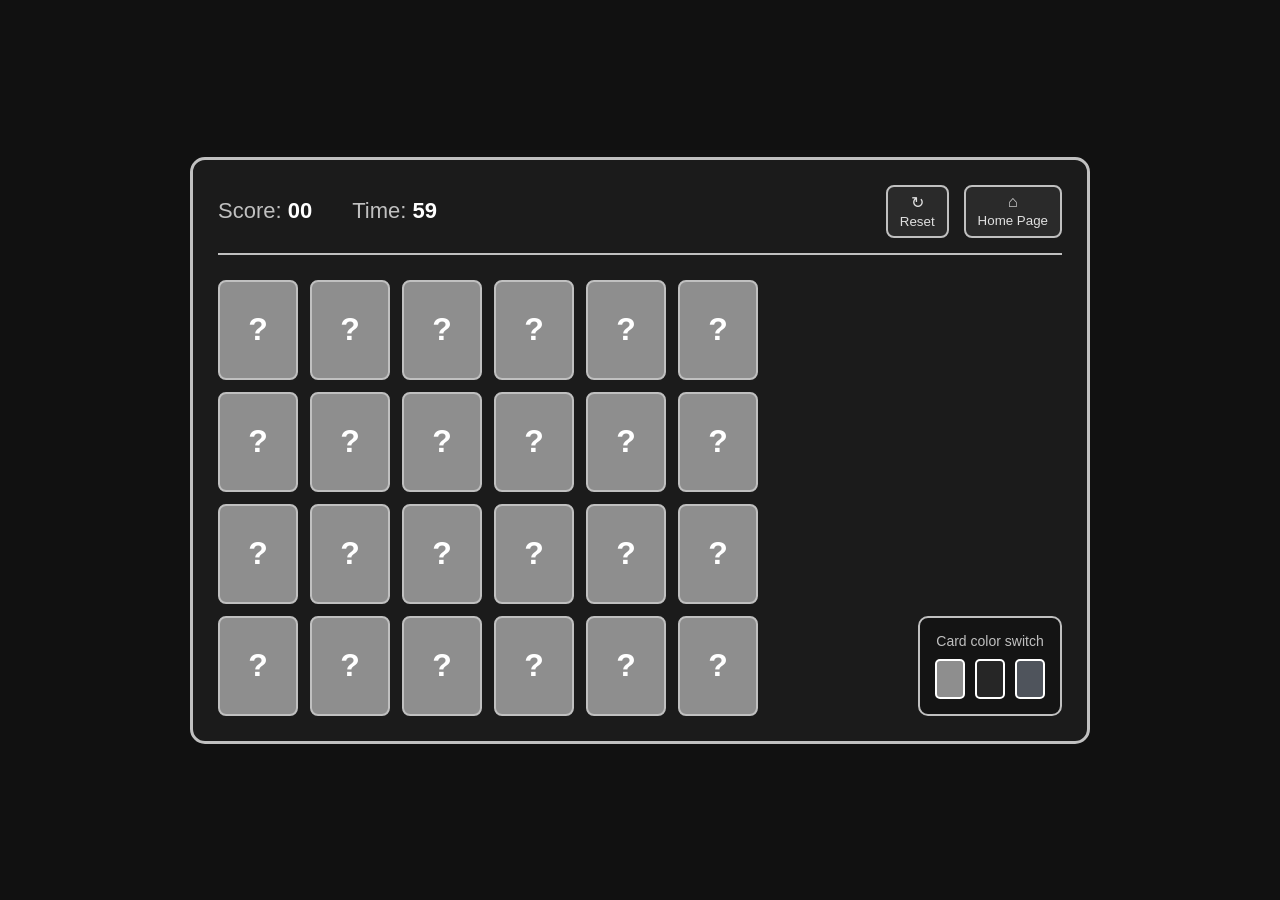
<file: index.html>
<!doctype html>
<html lang="en">
  <head>
    <meta charset="UTF-8" />
    <meta name="viewport" content="width=device-width, initial-scale=1.0" />
    <title>Memory Game - Play</title>
    <link rel="stylesheet" href="Style.css" />
  </head>
  <body>
    <div class="game-wrapper">
      <!-- Topbar som på tegningen -->
      <header class="game-header">
        <div class="stats">
          <span>Score: <strong id="score">00</strong></span>
          <span>Time: <strong id="time">01:00</strong></span>
        </div>

        <div class="top-icons">
          <button id="reset-game-btn" class="icon-btn" title="Reset Game">
            ↻<br /><small>Reset</small>
          </button>
          <a href="Page.html" class="icon-btn" title="Home Page"
            >⌂<br /><small>Home Page</small></a
          >
        </div>
      </header>

      <!-- Hovedområde: 24 kort + Card color switch boks -->
      <main class="game-area">
        <!-- 4x6 gitter til kortene -->
        <div id="card-grid" class="card-grid"></div>

        <!-- "Card box for card color switch" som på tegningen -->
        <div class="color-switch-box">
          <p>Card color switch</p>
          <div class="color-options">
            <button
              class="color-choice theme-silver"
              data-theme="theme-silver"
              title="Sølv"
            ></button>
            <button
              class="color-choice theme-dark"
              data-theme="theme-dark"
              title="Sort & Sølv"
            ></button>
            <button
              class="color-choice theme-steel"
              data-theme="theme-steel"
              title="Stålgrå"
            ></button>
          </div>
        </div>
      </main>
    </div>

    <!-- Popup: "Your score is" (tegningen nederst til venstre) -->
    <div id="result-modal" class="modal hidden">
      <div class="modal-content">
        <!-- X-knap til Home Page -->
        <div class="modal-top">
          <a href="Page.html" class="close-btn">X</a>
          <span class="close-label">Back to Home Page</span>
        </div>

        <h2>Your score is</h2>
        <p class="final-score-text" id="current-run-score">0</p>

        <!-- Tabel med plads 1, 2 og 3 -->
        <table class="score-table">
          <tr>
            <td class="rank-cell">1</td>
            <td id="modal-score-1">1000</td>
          </tr>
          <tr>
            <td class="rank-cell">2</td>
            <td id="modal-score-2">2000</td>
          </tr>
          <tr>
            <td class="rank-cell">3</td>
            <td id="modal-score-3">3500</td>
          </tr>
        </table>

        <button id="play-again-btn" class="btn">Play Again</button>
      </div>
    </div>

    <script>
      // 12 par = 24 kort (passer til 4x6 kortene på din tegning)
      const symbols = [
        "🪽",
        "𝄞",
        "🌷",
        "🍒",
        "🧺",
        "🧸",
        "𝐒",
        "🌸",
        "🫧",
        "🪼",
        "🐾",
        "🦢",
      ];
      let cardsArray = [];
      let flippedCards = [];
      let matchedPairs = 0;
      let score = 0;
      let timeLeft = 40;
      let timerInterval = null;
      let lockBoard = false;
      let currentCardTheme = "theme-silver";

      const cardGrid = document.getElementById("card-grid");
      const scoreDisplay = document.getElementById("score");
      const timeDisplay = document.getElementById("time");
      const resultModal = document.getElementById("result-modal");

      // Starter eller genstarter spillet
      function startGame() {
        // Nulstil variabler
        score = 0;
        timeLeft = 60;
        matchedPairs = 0;
        flippedCards = [];
        lockBoard = false;

        scoreDisplay.textContent = "00";
        timeDisplay.textContent = timeLeft;
        resultModal.classList.add("hidden");

        // Lav par og bland kortene
        cardsArray = symbols.concat(symbols);
        cardsArray.sort(function () {
          return 0.5 - Math.random();
        });

        // Byg kortene i HTML
        cardGrid.innerHTML = "";
        for (let i = 0; i < cardsArray.length; i++) {
          const card = document.createElement("div");
          card.classList.add("card", currentCardTheme);
          card.dataset.symbol = cardsArray[i];
          card.textContent = "?"; // Forside/bagside når kortet er lukket

          card.addEventListener("click", flipCard);
          cardGrid.appendChild(card);
        }

        // Start nedtælling på 60 sekunder
        clearInterval(timerInterval);
        timerInterval = setInterval(function () {
          timeLeft--;
          timeDisplay.textContent = timeLeft;

          if (timeLeft <= 0) {
            endGame();
          }
        }, 1000);
      }

      // Når man klikker på et kort
      function flipCard() {
        if (lockBoard) return;
        if (
          this.classList.contains("flipped") ||
          this.classList.contains("matched")
        )
          return;

        this.classList.add("flipped");
        this.textContent = this.dataset.symbol;
        flippedCards.push(this);

        if (flippedCards.length === 2) {
          checkForMatch();
        }
      }

      // Tjek om de to vendte kort er ens
      function checkForMatch() {
        lockBoard = true;
        const card1 = flippedCards[0];
        const card2 = flippedCards[1];

        if (card1.dataset.symbol === card2.dataset.symbol) {
          // Match!
          card1.classList.add("matched");
          card2.classList.add("matched");
          score += 150;
          matchedPairs++;
          scoreDisplay.textContent = score;
          flippedCards = [];
          lockBoard = false;

          // Hvis alle 12 par er fundet
          if (matchedPairs === symbols.length) {
            score += timeLeft * 10; // Bonus for resterende tid
            scoreDisplay.textContent = score;
            endGame();
          }
        } else {
          // Ikke ens - vend tilbage efter 0.8 sekund
          setTimeout(function () {
            card1.classList.remove("flipped");
            card2.classList.remove("flipped");
            card1.textContent = "?";
            card2.textContent = "?";
            flippedCards = [];
            lockBoard = false;
          }, 800);
        }
      }

      // Afslut spillet og vis "Your score is"-popup
      function endGame() {
        clearInterval(timerInterval);
        document.getElementById("current-run-score").textContent = score;

        // Gem score i localStorage så Home Page også kan se den
        let savedScores = JSON.parse(localStorage.getItem("memoryScores")) || [
          1000, 2000, 3500,
        ];
        savedScores.push(score);
        savedScores.sort(function (a, b) {
          return b - a;
        });
        savedScores = savedScores.slice(0, 3); // Behold kun top 3
        localStorage.setItem("memoryScores", JSON.stringify(savedScores));

        // Opdater tabellen i popup-boksen
        document.getElementById("modal-score-1").textContent = savedScores[0];
        document.getElementById("modal-score-2").textContent = savedScores[1];
        document.getElementById("modal-score-3").textContent = savedScores[2];

        resultModal.classList.remove("hidden");
      }

      // Skift kortfarve via de 3 små felter nederst til højre
      const colorButtons = document.querySelectorAll(".color-choice");
      colorButtons.forEach(function (btn) {
        btn.addEventListener("click", function () {
          currentCardTheme = this.dataset.theme;
          const allCards = document.querySelectorAll(".card");
          allCards.forEach(function (card) {
            card.classList.remove("theme-silver", "theme-dark", "theme-steel");
            card.classList.add(currentCardTheme);
          });
        });
      });

      // Knapper til Reset og Play Again
      document
        .getElementById("reset-game-btn")
        .addEventListener("click", startGame);
      document
        .getElementById("play-again-btn")
        .addEventListener("click", startGame);

      // Start spillet når siden indlæses
      startGame();
    </script>
  </body>
</html>
</file>
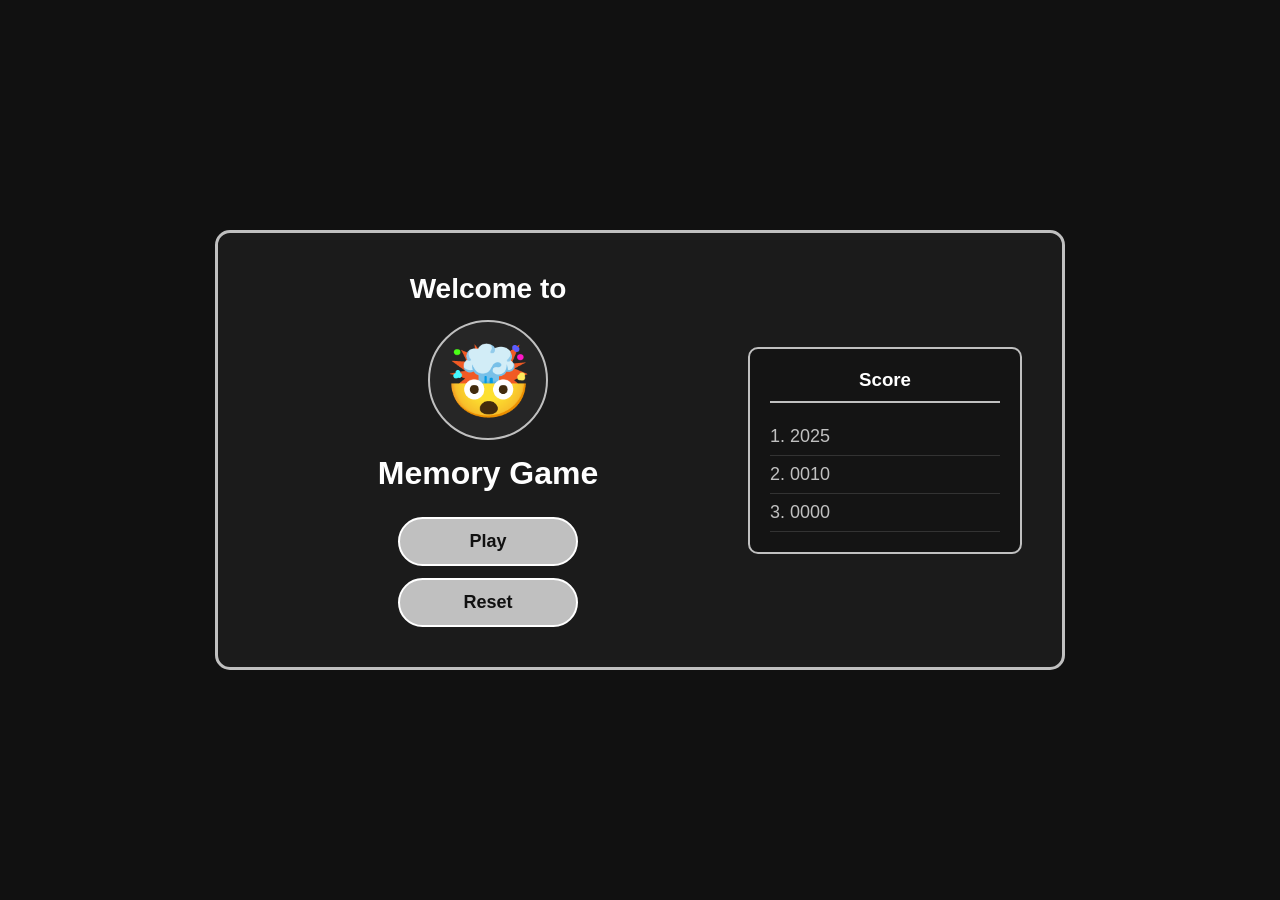
<file: Page.html>
<!doctype html>
<html lang="en">
  <head>
    <meta charset="UTF-8" />
    <meta name="viewport" content="width=device-width, initial-scale=1.0" />
    <title>Memory Game - Home Page</title>
    <link rel="stylesheet" href="Style.css" />
  </head>
  <body>
    <div class="container">
      <!-- Venstre/midterste del: Velkomst og knapper -->
      <div class="home-main">
        <h1>Welcome to</h1>

        <!-- Hjerne-ikon som på tegningen -->
        <div class="brain-logo">🤯</div>

        <h2>Memory Game</h2>

        <div class="button-group">
          <!-- Linker videre til Game.html -->
          <a href="index.html" class="btn">Play</a>
          <!-- Nulstiller gemte scores -->
          <button id="reset-home-btn" class="btn">Reset</button>
        </div>
      </div>

      <!-- Højre del: Score-boks -->
      <aside class="score-sidebar">
        <h3>Score</h3>
        <ul id="home-score-list">
          <li>1. <span id="top-score-1">0000</span></li>
          <li>2. <span id="top-score-2">0010</span></li>
          <li>3. <span id="top-score-3">2025</span></li>
        </ul>
      </aside>
    </div>

    <script>

      // Henter gemte scores fra browseren, når siden åbnes
      function loadHighscores() {
        let scores = JSON.parse(localStorage.getItem("memoryScores")) || [
          2025, 10, 0,
        ];

        // Sorterer så højeste score står øverst
        scores.sort(function (a, b) {
          return b - a;
        });

        document.getElementById("top-score-1").textContent = String(
          scores[0] || 0,
        ).padStart(4, "0");
        document.getElementById("top-score-2").textContent = String(
          scores[1] || 0,
        ).padStart(4, "0");
        document.getElementById("top-score-3").textContent = String(
          scores[2] || 0,
        ).padStart(4, "0");
      }

      // Reset-knap på forsiden nulstiller highscore-listen
      document
        .getElementById("reset-home-btn")
        .addEventListener("click", function () {
          localStorage.removeItem("memoryScores");
          document.getElementById("top-score-1").textContent = "0000";
          document.getElementById("top-score-2").textContent = "0000";
          document.getElementById("top-score-3").textContent = "0000";
          alert("Alle gemte scores er nulstillet!");
        });

      // Kør funktionen med det samme
      loadHighscores();
    </script>
  </body>
</html>
</file>
<file: Style.css>
/* Grundlæggende opsætning i sort og sølv */
* {
  box-sizing: border-box;
  margin: 0;
  padding: 0;
  font-family: Arial, Helvetica, sans-serif;
}

body {
  background-color: #111111;
  color: #e0e0e0;
  min-height: 100vh;
  display: flex;
  justify-content: center;
  align-items: center;
}

/* ---------------- HOME PAGE (Page.html) ---------------- */
.container {
  width: 90%;
  max-width: 850px;
  background-color: #1b1b1b;
  border: 3px solid #c0c0c0;
  border-radius: 15px;
  padding: 40px;
  display: flex;
  justify-content: space-between;
  align-items: center;
  gap: 30px;
}

.home-main {
  flex: 2;
  text-align: center;
}

.home-main h1 {
  font-size: 28px;
  color: #fefefe;
  margin-bottom: 15px;
}

.brain-logo {
  font-size: 70px;
  margin: 15px auto;
  width: 120px;
  height: 120px;
  line-height: 120px;
  border: 2px solid #c0c0c0;
  border-radius: 50%;
  background-color: #262626;
}

.home-main h2 {
  font-size: 32px;
  color: #ffffff;
  margin-bottom: 25px;
}

.button-group {
  display: flex;
  flex-direction: column;
  align-items: center;
  gap: 12px;
}

/* Knapper i sølv og sort */
.btn {
  display: inline-block;
  width: 180px;
  padding: 12px 20px;
  background-color: #c0c0c0;
  color: #111111;
  text-decoration: none;
  font-size: 18px;
  font-weight: bold;
  border: 2px solid #ffffff;
  border-radius: 25px;
  cursor: pointer;
  text-align: center;
}

.btn:hover {
  background-color: #ffffff;
  color: #000000;
}

/* Score-boks til højre på Home Page */
.score-sidebar {
  flex: 1;
  border: 2px solid #c0c0c0;
  border-radius: 10px;
  padding: 20px;
  background-color: #141414;
}

.score-sidebar h3 {
  text-align: center;
  border-bottom: 2px solid #c0c0c0;
  padding-bottom: 10px;
  margin-bottom: 15px;
  color: #ffffff;
}

.score-sidebar ul {
  list-style: none;
}

.score-sidebar li {
  font-size: 18px;
  padding: 8px 0;
  border-bottom: 1px solid #333333;
  color: #c0c0c0;
}

/* ---------------- GAME PAGE (Game.html) ---------------- */
.game-wrapper {
  width: 95%;
  max-width: 900px;
  background-color: #1b1b1b;
  border: 3px solid #c0c0c0;
  border-radius: 15px;
  padding: 25px;
}

.game-header {
  display: flex;
  justify-content: space-between;
  align-items: center;
  border-bottom: 2px solid #c0c0c0;
  padding-bottom: 15px;
  margin-bottom: 25px;
}

.stats {
  display: flex;
  gap: 40px;
  font-size: 22px;
  color: #c0c0c0;
}

.stats strong {
  color: #ffffff;
}

.top-icons {
  display: flex;
  gap: 15px;
}

.icon-btn {
  background-color: #2a2a2a;
  color: #e0e0e0;
  border: 2px solid #c0c0c0;
  border-radius: 8px;
  padding: 6px 12px;
  text-decoration: none;
  font-size: 16px;
  text-align: center;
  cursor: pointer;
}

.icon-btn:hover {
  background-color: #c0c0c0;
  color: #111111;
}

/* Spilleplade + farvevælger */
.game-area {
  display: flex;
  justify-content: space-between;
  align-items: flex-end;
  gap: 20px;
}

/* 6 kolonner x 4 rækker = 24 kort */
.card-grid {
  display: grid;
  grid-template-columns: repeat(6, 80px);
  gap: 12px;
}

.card {
  width: 80px;
  height: 100px;
  border: 2px solid #c0c0c0;
  border-radius: 8px;
  display: flex;
  justify-content: center;
  align-items: center;
  font-size: 32px;
  font-weight: bold;
  cursor: pointer;
  user-select: none;
}

/* De 3 temaer til "Card color switch" */
.card.theme-silver {
  background-color: #8e8e8e;
  color: #ffffff;
}

.card.theme-dark {
  background-color: #262626;
  color: #c0c0c0;
}

.card.theme-steel {
  background-color: #4f545c;
  color: #ffffff;
}

/* Når et kort er vendt eller matchet */
.card.flipped,
.card.matched {
  background-color: #e6e6e6;
  color: #111111;
  border-color: #ffffff;
}

.card.matched {
  opacity: 0.6;
}

/* Card box for card color switch */
.color-switch-box {
  border: 2px solid #c0c0c0;
  border-radius: 10px;
  padding: 15px;
  background-color: #141414;
  text-align: center;
}

.color-switch-box p {
  font-size: 14px;
  margin-bottom: 10px;
  color: #c0c0c0;
}

.color-options {
  display: flex;
  gap: 10px;
  justify-content: center;
}

.color-choice {
  width: 30px;
  height: 40px;
  border: 2px solid #ffffff;
  border-radius: 5px;
  cursor: pointer;
}

.color-choice.theme-silver {
  background-color: #8e8e8e;
}
.color-choice.theme-dark {
  background-color: #262626;
}
.color-choice.theme-steel {
  background-color: #4f545c;
}

/* ---------------- RESULTAT POPUP (Your score is) ---------------- */
.modal {
  position: fixed;
  top: 0;
  left: 0;
  width: 100%;
  height: 100%;
  background-color: rgba(0, 0, 0, 0.85);
  display: flex;
  justify-content: center;
  align-items: center;
}

.modal.hidden {
  display: none;
}

.modal-content {
  background-color: #1b1b1b;
  border: 3px solid #c0c0c0;
  border-radius: 20px;
  padding: 30px 40px;
  width: 90%;
  max-width: 420px;
  text-align: center;
}

.modal-top {
  display: flex;
  align-items: center;
  gap: 10px;
  margin-bottom: 15px;
}

.close-btn {
  display: inline-block;
  width: 32px;
  height: 32px;
  line-height: 28px;
  border: 2px solid #c0c0c0;
  border-radius: 6px;
  color: #ffffff;
  text-decoration: none;
  font-weight: bold;
}

.close-btn:hover {
  background-color: #c0c0c0;
  color: #111111;
}

.close-label {
  font-size: 14px;
  color: #c0c0c0;
}

.final-score-text {
  font-size: 36px;
  font-weight: bold;
  color: #ffffff;
  margin: 10px 0 20px 0;
}

/* Tabel med 1, 2, 3 */
.score-table {
  width: 100%;
  border-collapse: collapse;
  margin-bottom: 25px;
}

.score-table td {
  border: 2px solid #c0c0c0;
  padding: 10px;
  font-size: 18px;
}

.rank-cell {
  width: 50px;
  font-weight: bold;
  background-color: #2b2b2b;
  color: #ffffff;
}
</file>
